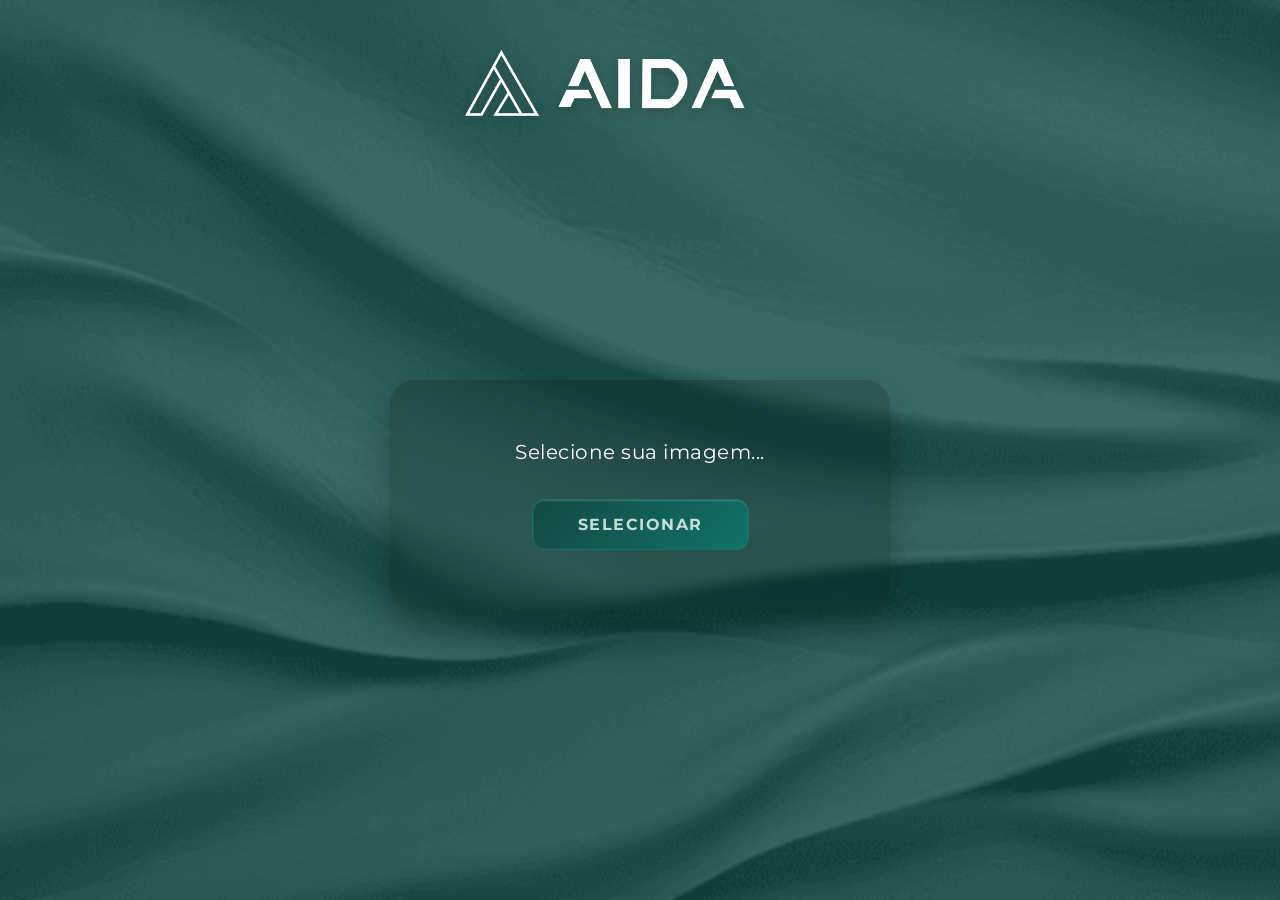
<file: ferramenta.html>
<!DOCTYPE html>
<html lang="pt-br">
<head>
    <meta charset="UTF-8">
    <meta name="viewport" content="width=device-width, initial-scale=1.0">
    <title>AIDA - Selecionar Imagem</title>
    <link href="https://fonts.googleapis.com/css2?family=Montserrat:wght@400;600;700&display=swap" rel="stylesheet">
    <style>
        /* Reset básico e fonte global */
        * {
            margin: 0;
            padding: 0;
            box-sizing: border-box;
            font-family: 'Montserrat', sans-serif;
        }

        /* Configuração do corpo para ocupar a tela toda */
        body {
            height: 100vh; /* Altura total da viewport */
            width: 100%;
            /* O degradê radial conforme a imagem original */
            background-color: #10403B;
            background-image: url(./img/FUNDO.png);
            background-repeat: no-repeat;
            background-size: cover;
            background-position: center;
            background-attachment: fixed;
            background-blend-mode: luminosity;
            color: white;
        }

        /* Wrapper principal que organiza os elementos verticalmente */
        .main-wrapper {
            height: 100%;
            display: flex;
            flex-direction: column; /* Empilha: Logo em cima, Resto embaixo */
        }

        /* --- Área do Logo (Topo) --- */
        .top-header {
            width: 100%;
            padding-top: 50px; /* Espaço do topo da tela */
            padding-bottom: 20px;
            display: flex;
            justify-content: center;
            flex-shrink: 0; /* Garante que o logo não vai "amassar" se a tela for muito baixa */
        }

        .logo-aida {
            /* Tamanho base para desktop. Ajuste se achar necessário */
            max-width: 350px; 
            width: 80%; /* Responsivo: ocupa 80% se a tela for menor que 350px */
            height: auto;
            /* Uma sombra suave para destacar o logo do fundo */
            filter: drop-shadow(0 4px 6px rgba(0,0,0,0.2));
        }

        /* --- Área Central (Card) --- */
        .center-stage {
            /* O PULO DO GATO: Ocupa todo o espaço vertical restante */
            flex-grow: 1; 
            display: flex;
            justify-content: center; /* Centraliza horizontalmente */
            align-items: center;     /* Centraliza verticalmente no espaço que sobrou */
            padding-bottom: 50px;    /* Equilíbrio visual na parte inferior */
        }

        /* Estilo do Card */
        .card-selecao {
            background-color: rgba(0, 0, 0, 0.18); /* Fundo escuro transparente */
            padding: 60px 80px;
            border-radius: 25px;
            box-shadow: 0 15px 35px rgba(0, 0, 0, 0.25); /* Sombra difusa */
            text-align: center;
            max-width: 500px; /* Largura máxima para não ficar muito esticado em telas grandes */
            width: 90%; /* Responsivo em telas menores */
            backdrop-filter: blur(5px); /* Opcional: dá um efeito de vidro fosco sutil */
        }

        .texto-instrucao {
            font-size: 1.25rem; /* Aumentei um pouco para destaque */
            font-weight: 400;
            margin-bottom: 35px;
            letter-spacing: 0.5px;
        }

        /* Estilo do Botão */
        .btn-estilizado {
            background: linear-gradient(135deg, #134943, #127369);
            color: #c5dddb; /* Cor do texto combinando com o tom mais escuro do fundo */
            border: none;
            padding: 15px 45px;
            border-radius: 12px;
            font-weight: 700;
            font-size: 1rem;
            letter-spacing: 1.5px;
            cursor: pointer;
            transition: all 0.3s ease; /* Transição suave para o hover */
            box-shadow: inset 0 1px 2px rgba(255, 255, 255, 0.2);
            border: 0.1px solid #127369;
        }

        /* Efeitos de interação no botão */
        .btn-estilizado:hover {
            transform: translateY(-3px); /* Levanta ligeiramente */
        }

        .btn-estilizado:active {
            transform: translateY(0); /* Volta ao normal ao clicar */
        }

        /* --- Responsividade (Celulares e Tablets pequenos) --- */
        @media (max-width: 768px) {
            .top-header {
                padding-top: 30px; /* Menos espaço no topo em telas pequenas */
            }

            .logo-aida {
                max-width: 220px; /* Logo menor no celular */
            }

            .card-selecao {
                padding: 40px 30px; /* Card mais compacto */
            }

            .texto-instrucao {
                font-size: 1.1rem;
                margin-bottom: 25px;
            }

            .btn-estilizado {
                padding: 12px 35px;
                font-size: 0.9rem;
            }
        }
    </style>
</head>
<body>

    <div class="main-wrapper">

        <header class="top-header">
            <a href="index.html"><img src="./img/LogoBranca.png" alt="AIDA Logo" class="logo-aida"></a>
        </header>

        <main class="center-stage">
            <section class="card-selecao">
                <p class="texto-instrucao">Selecione sua imagem...</p>
                
                <input type="file" id="inputFileBotao" accept="image/*" hidden>
                
                <button id="btnAcaoSelecionar" class="btn-estilizado">SELECIONAR</button>
            </section>
        </main>

    </div>

    <script>
        // Selecionar Imagem - Ferramenta
        const btnAcao = document.getElementById('btnAcaoSelecionar');
        const inputFile = document.getElementById('inputFileBotao');


        btnAcao.addEventListener('click', () => {
            inputFile.click();
        });


        inputFile.addEventListener('change', (event) => {
            if (event.target.files.length > 0) {
                const nomeArquivo = event.target.files[0].name;
                console.log(`Arquivo selecionado: ${nomeArquivo}`);

            }
        });
    </script>
</body>
</html>
</file>
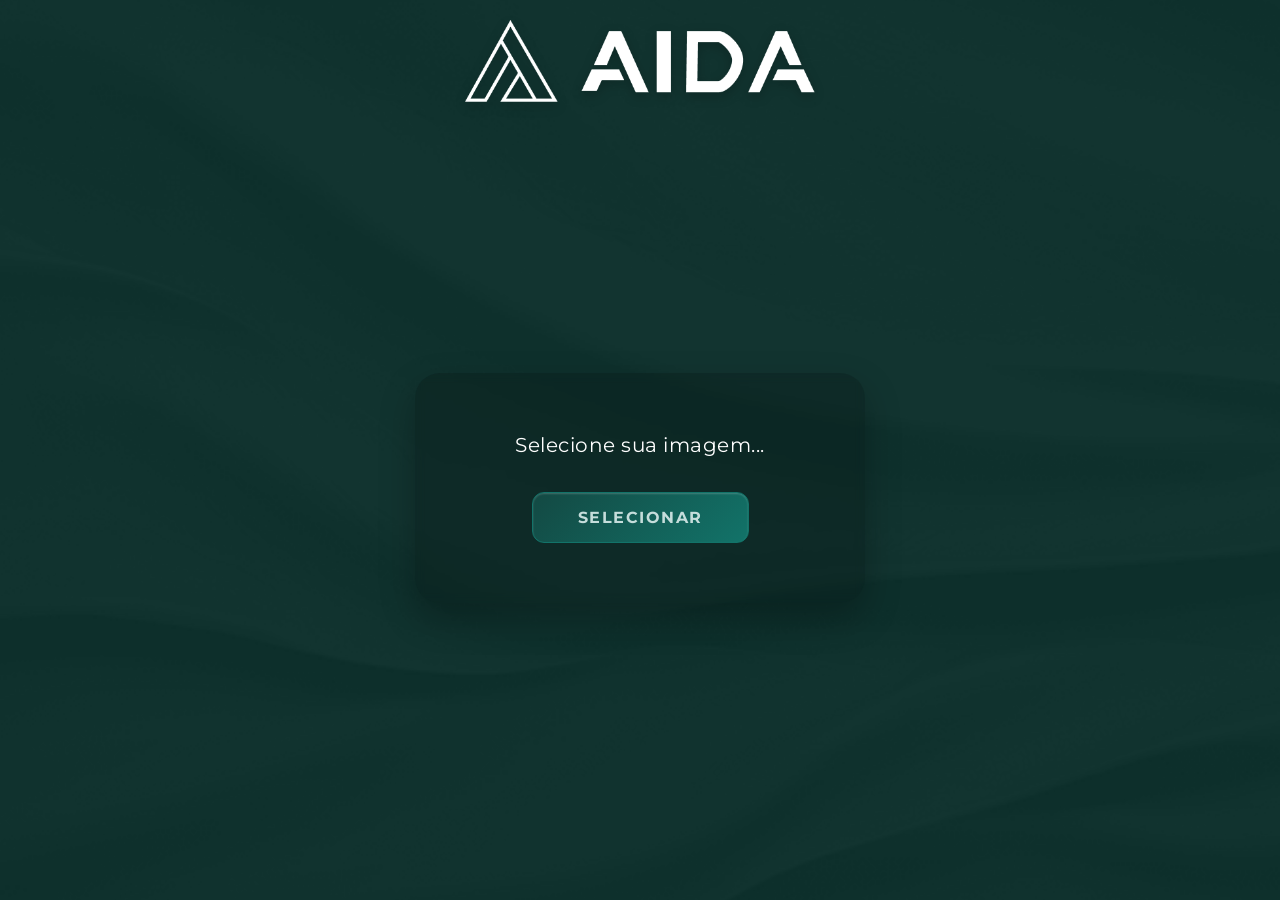
<file: Ferramenta/index-seleciona.html>
<!DOCTYPE html>
<html lang="pt-br">

<head>
    <meta charset="UTF-8">
    <meta name="viewport" content="width=device-width, initial-scale=1.0">
    <title>AIDA - Selecionar Imagem</title>
    <link href="https://fonts.googleapis.com/css2?family=Montserrat:wght@400;600;700&display=swap" rel="stylesheet">
    <link rel="stylesheet" href="style.css">
    <link rel="icon" type="image/png" href="../img/AIDABranco.ico">
</head>

<body>

    <div class="main-wrapper">

        <header class="top-header">
            <a href="../index.html"><img src="../img/LogoBranca.png" alt="AIDA Logo" class="logo-aida"></a>
        </header>

        <main class="center-stage">
            <section class="card-selecao">
                <p class="texto-instrucao">Selecione sua imagem...</p>

                <input type="file" id="inputFileBotao" accept="image/*" hidden>

                <button id="btnAcaoSelecionar" class="btn-estilizado">SELECIONAR</button>
            </section>
        </main>

    </div>

    <script src="script.js"></script>

</body>

</html>
</file>
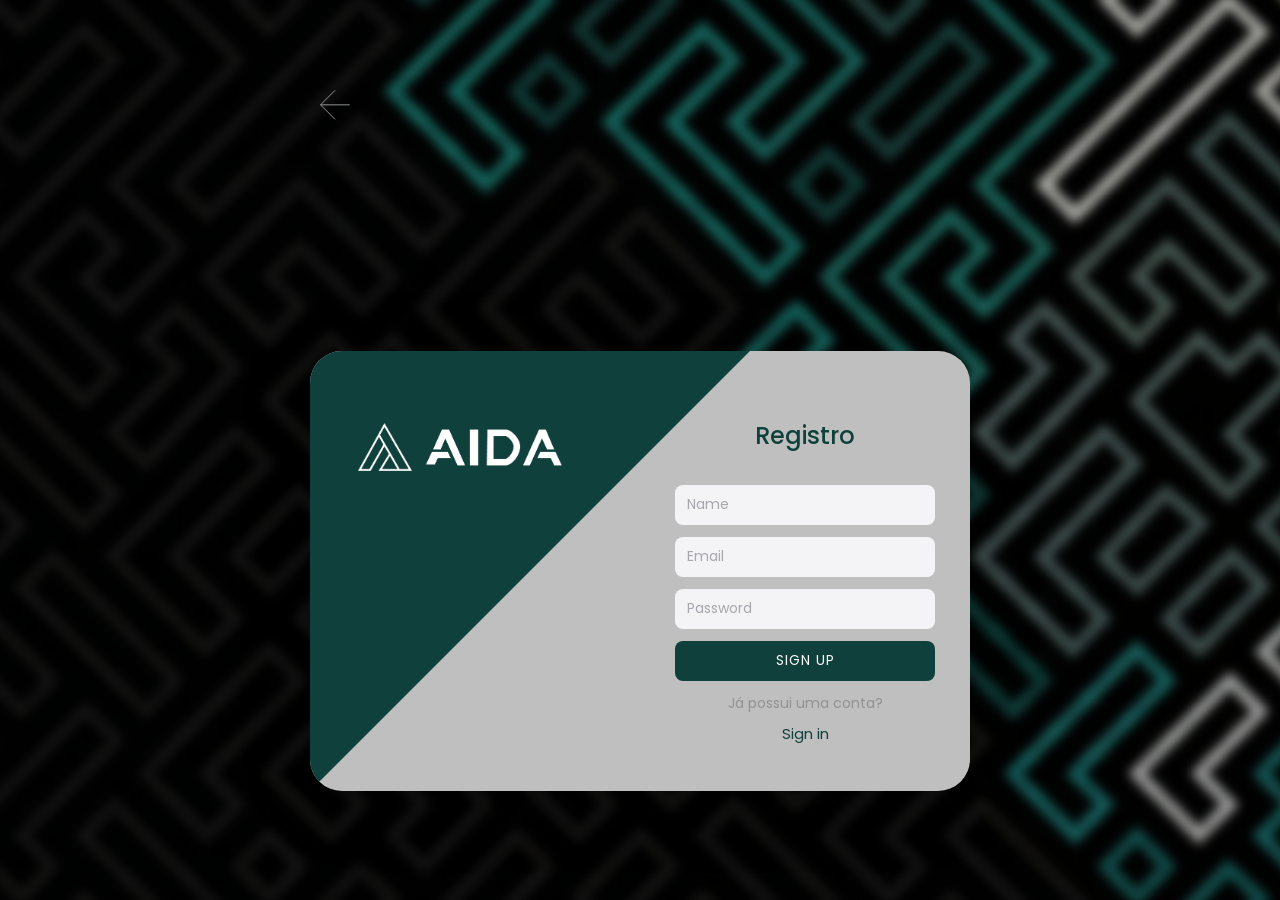
<file: login/testelogin.html>
<!DOCTYPE html>
<html lang="pt-br">

<head>
  <meta charset="UTF-8">
  <meta name="viewport" content="width=device-width, initial-scale=1.0">
  <title>AIDA - AI Detector Analysis</title>
  <link rel="stylesheet" href="style.css">
  <link rel="preconnect" href="https://fonts.googleapis.com" />
  <link rel="preconnect" href="https://fonts.gstatic.com" crossorigin />
  <link href="https://fonts.googleapis.com/css2?family=Poppins:wght@400;500;600&display=swap" rel="stylesheet" />
</head>

<body>
  <a href="../seleciona.html"><img src="Vector 5.svg" alt="" class="volta"></a>
  <div class="card">
    <div class="card-bg card-bg-1 signin"></div>
    <div class="card-bg card-bg-2"></div>
    <img class="logo logo-1" src="Group 1.png" alt="">
    <img class="logo logo-2" src="Group 1.png" alt="">
    <div class="form signin">
      <form>
        <h2>Login</h2>
        <input type="text" placeholder="Email" />
        <input type="password" placeholder="Password" />
        <p>Esqueceu a senha?</p>
        <button>SIGN IN</button>
        <a onclick="toggleView()">Ainda não tem uma conta? <em>Sign up</em></a>
      </form>
    </div>
    <div class="form signup active">
      <form>
        <h2>Registro</h2>
        <input type="text" placeholder="Name" />
        <input type="email" placeholder="Email" />
        <input type="password" placeholder="Password" />
        <button>SIGN UP</button>
        <a onclick="toggleView()">Já possui uma conta? <em>Sign in</em></a>
      </form>
    </div>
  </div>


  <script src="script.js"></script>
</body>

</html>
</file>
<file: Ferramenta/style.css>
* {
    margin: 0;
    padding: 0;
    box-sizing: border-box;
    font-family: 'Montserrat', sans-serif;
}

body {
  margin: 0;
  background: #0c2f2b;
  color: white;
  display: grid;
  place-items: center;
  overflow: hidden;

  background-image: url(../img/FundoVerde.png);
  background-repeat: no-repeat;
  background-size: cover;
  background-position: center;
  background-attachment: fixed;
}

.main-wrapper {
    display: flex;
    flex-direction: column;
    align-items: center;
    justify-content: center; 
    min-height: 100vh; 
    width: 100%;
}

/* --- Área do Logo (Topo) --- */
.top-header {
    width: 100%;
    display: flex;
    justify-content: center;
    margin-bottom: 20px; 
}

.logo-aida {
    padding-top: 20px;
    width: 350px; 
    height: auto;
    filter: drop-shadow(0 4px 6px rgba(0, 0, 0, 0.2));

}

/* --- Área Central (Card) --- */
.center-stage {
    flex-grow: 1;
    display: flex;
    justify-content: center;
    align-items: center;
    padding-bottom: 50px;

}

/* Estilo do Card */
.card-selecao {
    background-color: rgba(0, 0, 0, 0.18);
    padding: 60px 80px; 
    border-radius: 25px;
    box-shadow: 0 15px 35px rgba(0, 0, 0, 0.25);
    text-align: center;
    width: 500px; 
    max-width: 90%; 
    backdrop-filter: blur(5px);

}

.texto-instrucao {
    font-size: 1.25rem;
    font-weight: 400;
    margin-bottom: 35px;
    letter-spacing: 0.5px;
}

/* Estilo do Botão */
.btn-estilizado {
    background: linear-gradient(135deg, #134943, #127369);
    color: #c5dddb;
    border: none;
    padding: 15px 45px;
    border-radius: 12px;
    font-weight: 700;
    font-size: 1rem;
    letter-spacing: 1.5px;
    cursor: pointer;
    transition: all 0.3s ease;
    box-shadow: inset 0 1px 2px rgba(255, 255, 255, 0.2);
    border: 0.1px solid #127369;
}

/* Efeitos de interação no botão */
.btn-estilizado:hover {
    transform: translateY(-3px);
}

.btn-estilizado:active {
    transform: translateY(0);
}

/* --- Responsividade (Celulares e Tablets pequenos) --- */
@media (max-width: 768px) {
    .top-header {
        padding-top: 30px;
    }

    .logo-aida {
        max-width: 220px;
    }

    .card-selecao {
        padding: 40px 30px;
    }

    .texto-instrucao {
        font-size: 1.1rem;
        margin-bottom: 25px;
    }

    .btn-estilizado {
        padding: 12px 35px;
        font-size: 0.9rem;
    }
}
</file>
<file: login/style.css>
* {
  box-sizing: border-box;
}

body {
  margin: 0;
  color: #4b5679;
  height: 100vh;
  display: grid;
  place-items: center;
  overflow: hidden;
  font-family: "Euclid Circular B", "Poppins";
  /* Importante: define o contexto de posicionamento para o fundo */
  position: relative; 
  background: #0c2f2b; 
}

/* Esta camada cuidará apenas do fundo borrado */
body::before {
  content: "";
  position: fixed;
  top: 0;
  left: 0;
  width: 100%;
  height: 100%;
  background-image: url(../img/FundoAlternativo.png);
  background-repeat: no-repeat;
  background-size: cover;
  background-position: center;
  filter: blur(5px); 
  z-index: -1; 
  transform: scale(1.1); 
}

:root {
  --color-primary: #10403b;
}
.volta {
  position: absolute;
  top: 10%;
  left: 25%;
  z-index: 1000;
  width: 30px;
  height: 30px;
  filter: 
  brightness(0) 
  saturate(100%) 
  invert(74%) 
  sepia(4%) 
  saturate(12%) 
  hue-rotate(175deg) 
  brightness(94%) 
  contrast(89%);
  cursor: pointer;
}
.card {
  position: relative;
  overflow: hidden;
  margin-top: 2%;
  width: 660px;
  height: 440px;
  border-radius: 32px;
  background: #bfbfbf;
  box-shadow: 0 12px 80px rgba(0, 0, 0, 0.12);
}

.card-bg {
  position: absolute;
  z-index: 1;
  top: 0;
  bottom: 0;
  left: 0;
  width: 860px;
  height: 440px;
  rotate: -45deg;
  transform-origin: 0% 100%;
  background: #10403b;
}

.card-bg-2 {
  background: #10403b;
  rotate: 0deg;
  opacity: 0;
  right: 0;
  left: auto;
  transform-origin: 100% 100%;
}

@keyframes card-bg-signup {
  0% {
    rotate: -45deg;
  }
  50% {
    opacity: 1;
  }
  50%,
  100% {
    rotate: 0deg;
  }
  50.01%,
  100% {
    opacity: 0;
  }
}

@keyframes card-bg-signin {
  0% {
    opacity: 0;
    rotate: 0deg;
  }
  50% {
    rotate: 0deg;
    opacity: 0;
  }
  50%,
  100% {
    rotate: 0;
  }
  50.01%,
  100% {
    opacity: 1;
  }
  100% {
    rotate: -45deg;
  }
}

@keyframes card-bg-2-signup {
  0%,
  50% {
    rotate: 0;
    opacity: 0;
  }
  50.01% {
    opacity: 1;
    rotate: 0deg;
  }
  100% {
    opacity: 1;
    rotate: 45deg;
  }
}

@keyframes card-bg-2-signin {
  0% {
    rotate: 45deg;
    opacity: 1;
  }
  50%,
  100% {
    rotate: 0deg;
    opacity: 1;
  }
  50.01%,
  100% {
    opacity: 0;
  }
}

.card-bg-1.signup {
  animation: card-bg-signup 1.5s both;
}

.card-bg-1.signin {
  animation: card-bg-signin 1.5s both;
}

.card-bg-2.signup {
  animation: card-bg-2-signup 1.5s both;
}

.card-bg-2.signin {
  animation: card-bg-2-signin 1.5s both;
}

.logo {
  position: absolute;
  top: 72px;
  z-index: 2;
  height: 48px;
  transition: 0.3s;
  opacity: 0;
}

.logo-1 {
  translate: -180px 0;
  left: 48px;
}

.logo-2 {
  translate: 180px 0;
  right: 48px;
}

.card-bg.signin ~ .logo-1,
.card-bg.signup ~ .logo-2 {
  opacity: 1;
  translate: 0;
  transition: 0.3s 1.25s;
}

.form {
  position: absolute;
  z-index: 3;
  top: 0;
  left: 0;
  bottom: 0;
  width: 50%;
  display: grid;
  place-items: center;
}

.form h2 {
  text-align: center;
  font-weight: 500;
  color: #10403b;
}

.form form {
  display: grid;
  gap: 12px;
  opacity: 0;
  transition: 0.3s;
}

.form a {
  display: inline-flex;
  flex-direction: column;
  gap: 8px;
  color: #929294;
  cursor: pointer;
  font-size: 14px;
  text-align: center;
}

.form p {
  font-size: 14px;
  text-align: center;
  margin: 8px 0;
  color: #a7a7ad;
}

.form a em {
  display: block;
  font-style: normal;
  font-size: 15px;
  color: #10403b;
}

.form.signup {
  translate: 100% 0;
}

.form.signup form {
  translate: 320px 0;
}

.form.signin form {
  translate: -320px 0;
}

.form.signup.active form,
.form.signin.active form {
  opacity: 1;
  translate: 0;
  transition: 0.5s 1s;
}

form input {
  width: 260px;
  padding: 0 12px;
  font-size: 14px;
  background: #f4f4f7;
}

form input::placeholder {
  color: #a7a7ad;
}

input,
button {
  border: 0;
  border-radius: 8px;
  height: 40px;
  font-family: inherit;
  font-size: 16px; 
}

form button {
  color: #f9f9f9;
  background: #10403b;
  letter-spacing: 1px;
  font-size: 14px;
  cursor: pointer; 
  transition: transform 0.5s ease;
}

.btn:hover{
  transform: scale(1.05);
}

#toast-container {
  position: absolute;
  top: 15px;
  left: 50%;
  transform: translateX(-50%);
  z-index: 9999; /* Garante que fica acima de tudo */
  width: 80%;
  pointer-events: none;
}

.toast-msg {
  background: #10403b; /* Cor verde do seu projeto */
  color: #ffffff;
  padding: 10px 15px;
  border-radius: 8px;
  font-size: 13px;
  text-align: center;
  box-shadow: 0 4px 15px rgba(0, 0, 0, 0.3);
  border: 1px solid rgba(255, 255, 255, 0.1);
  margin-bottom: 8px;
  animation: slideDown 0.4s ease-out forwards;
}

.toast-msg.erro {
  background: #8b2525; /* Vermelho escuro para erros */
  border-color: #ff4d4d;
  color: wheat;
}

@keyframes slideDown {
  from { opacity: 0; transform: translateY(-20px); }
  to { opacity: 1; transform: translateY(0); }
}
</file>
